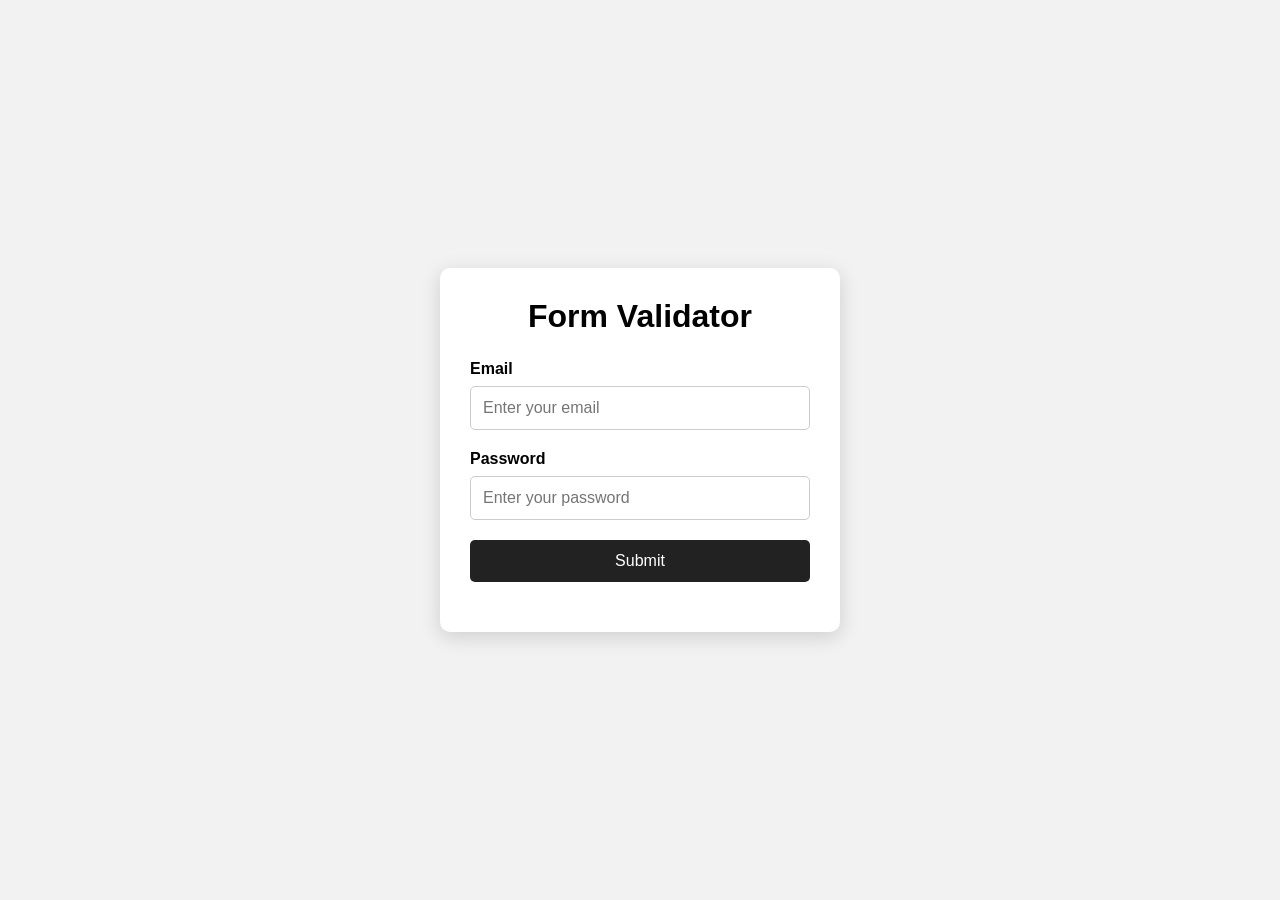
<file: index.html>
<!DOCTYPE html>
<html lang="en">
<head>
    <meta charset="UTF-8">
    <meta name="viewport" content="width=device-width, initial-scale=1.0">
    <title>Email Password Validator</title>

    <link rel="stylesheet" href="style.css">
</head>

<body>

    <div class="container">

        <h1>Form Validator</h1>

        <form autocomplete="off" id="form"> 

            <div class="input-box">
                <label for="email">Email</label>
                <input 
                    type="text" 
                    id="email" 
                    placeholder="Enter your email"
                >
                <p id="emailError" role="alert"></p>
            </div>

            <div class="input-box">
                <label for="password">Password</label>
                <input 
                    type="password" 
                    id="password" 
                    placeholder="Enter your password"
                >
                <p id="passwordError" role="alert"></p>
            </div>

            <button type="submit">Submit</button>

            <p id="success"></p>

        </form>
        <div id="resultMessage" role="status"></div>
    </div>

    <script src="script.js"></script>

</body>
</html>
</file>
<file: style.css>
* {
    margin: 0;
    padding: 0;
    box-sizing: border-box;
}

body {
    font-family: Arial, sans-serif;
    background-color: #f2f2f2;

    display: flex;
    justify-content: center;
    align-items: center;

    min-height: 100vh;
}

.container {
    width: 400px;
    background-color: white;

    padding: 30px;
    border-radius: 10px;

    box-shadow: 0 5px 20px rgba(0, 0, 0, 0.15);
}

h1 {
    text-align: center;
    margin-bottom: 25px;
}

.input-box {
    margin-bottom: 20px;
}

label {
    display: block;
    margin-bottom: 8px;
    font-weight: bold;
}

input {
    width: 100%;
    padding: 12px;

    border: 1px solid #ccc;
    border-radius: 5px;

    font-size: 16px;
}

input:focus {
    outline: none;
    border-color: #555;
}

button {
    width: 100%;
    padding: 12px;

    border: none;
    border-radius: 5px;

    background-color: #222;
    color: white;

    font-size: 16px;
    cursor: pointer;
}

button:hover {
    background-color: #444;
}

#emailError,
#passwordError {
    margin-top: 5px;
    font-size: 14px;
    color: #c62828;
    display: none;
}

#success {
    text-align: center;
    margin-top: 15px;
    font-weight: bold;
}

#resultMessage {
    color: #2e7d32;
    margin-top: 20px;
    text-align: center;
    font-weight: bold;
    font-size: 14px;
}
</file>
